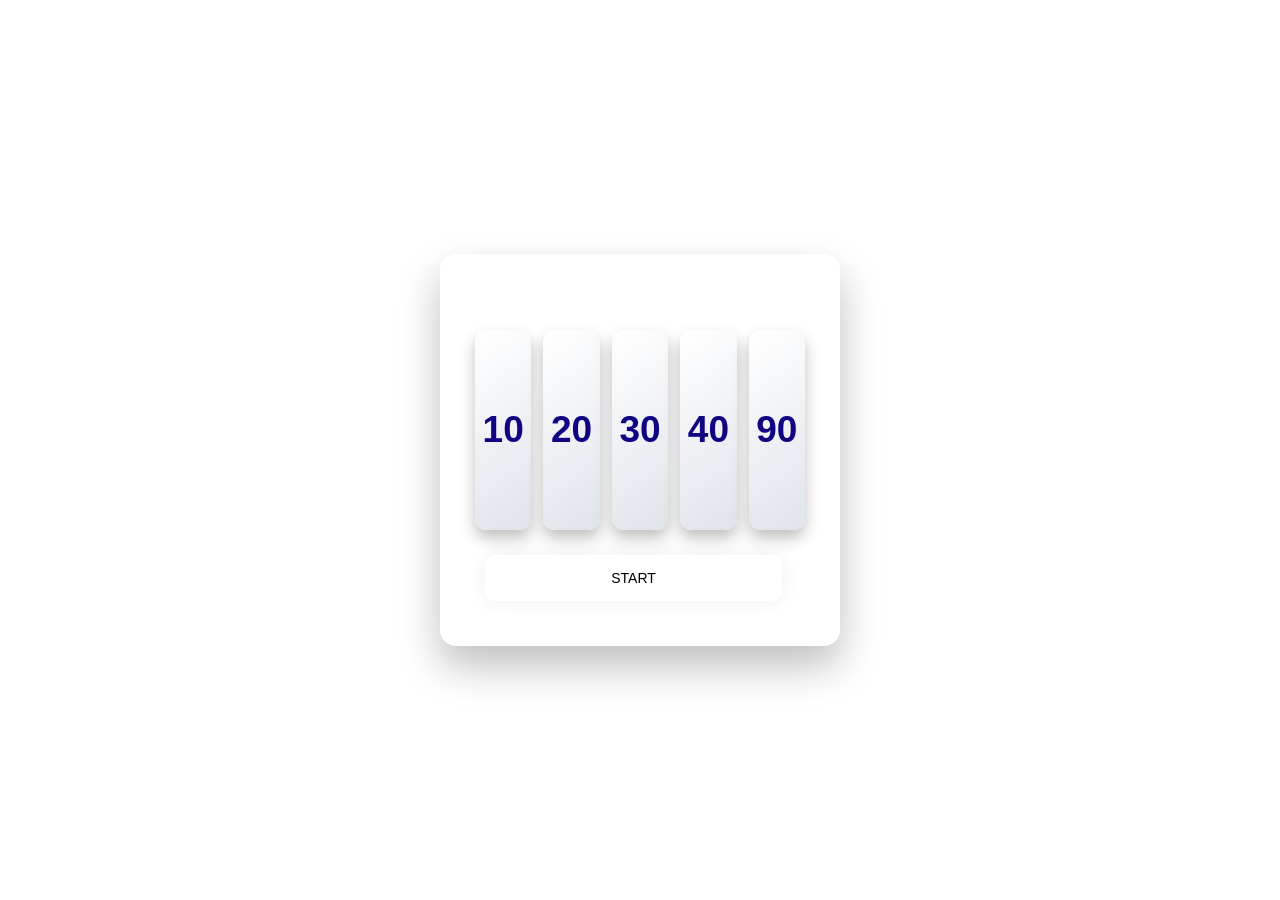
<file: index.html>
<!doctype html>
<html lang="en">
  <head>
    <link rel="stylesheet" href="./CSS/cs.css" />
   <meta property="og:image" content="https://static.wikia.nocookie.net/amp/images/2/24/RayAsianBoy.jpg/revision/latest?cb=20240916184221">
    <meta charset="UTF-8" />
    <meta name="viewport" content="width=device-width, initial-scale=1.0" />
    <title>random fk</title>
    <style>
      body{
        background-image: url(https://i.pinimg.com/originals/cf/03/02/cf03028b5cf8a4922cfbd98dab7c759d.gif);
        background-size: cover;
      }
    </style>
  </head>
  <body>
    <div class="container">   
      <h2>Random Generate Number</h2>
      <div class="box-group">
        <div class="box" id="n1">10</div>
        <div class="box" id="n2">20</div>
        <div class="box" id="n3">30</div>
        <div class="box" id="n4">40</div>
        <div class="box" id="n5">90</div>
       
      </div>
      <button id="btn" onclick="generatenumber()">Start</button>
    </div>
  </body>
  <script src="./JAVASCRIPT/java.js"></script>
</html>
</file>
<file: CSS/cs.css>
/* Reset default browser style */
* {
  margin: 0;
  padding: 0;
  box-sizing: border-box;
}

/* Background */
body {
  font-family: "Segoe UI", Tahoma, sans-serif;
  min-height: 100vh;
 
  display: flex;
  justify-content: center;
  align-items: center;
  height: 100p;
}

/* Card container */
.container {
 
  background-image: url(https://i.pinimg.com/originals/cf/03/02/cf03028b5cf8a4922cfbd98dab7c759d.gif);
        background-size: cover;
  width: 400px;
 
  padding: 35px;
  border-radius: 16px;
  text-align: center;
  box-shadow: 0 20px 40px rgba(0, 0, 0, 0.25);
  animation: fadeIn 0.8s ease;
}

/* Title */
.container h2 {
  color: #ffffff;
  margin-bottom: 10px;
  font-size: 26px;
}

/* Random number display */
#result {
  font-size: 55px;
  font-weight: bold;
  color: #ffffff;
  margin: 25px 0;
  transition: transform 0.3s ease;
}

/* Button */
button {
  width: 90%;
  padding: 14px;
  font-size: 14px;
  font-weight: 60p;
  color: #ffffff;
  background: linear-gradient(135deg, #ffffff, #ffffff);
  border: none;
  border-radius: 10px;
  cursor: pointer;
  transition: all 0.3s ease;
}

/* Button hover */
button:hover {
  transform: translateY(-3px);
  box-shadow: 0 12px 25px rgba(255, 255, 255, 0.6);
}

/* Button click */
button:active {
  transform: scale(0.96);
}

/* Animation */
@keyframes fadeIn {
  from {
    opacity: 0;
    transform: translateY(30px);
  }
  to {
    opacity: 1;
    transform: translateY(0);
  }
}
         button {background-image: linear-gradient(to right, #ffffff 0%, #ffffff  51%, #dac6ff  100%)}
         button {
            margin: 10px;
            padding: 15px 45px;
            text-align: center;
            text-transform: uppercase;
            transition: 0.5s;
            background-size: 200% auto;
            color: rgb(0, 0, 0);            
            box-shadow: 0 0 20px #eee;
            border-radius: 10px;
            display: block;
          }

          button:hover {
            background-position: right center; /* change the direction of the change here */
            color: #000000;
            text-decoration: none;
          }
         
        
       
     /* Add New CSS Mutiple box */
/* Boxes wrapper */
.box-group{
  display: grid;
  grid-template-columns: repeat(5, 1fr);
  gap: 12px;
  margin-bottom: 25px;
  
}

/* Each box */
.box {
 
  height: 200px;
  border-radius: 12px;
  background: linear-gradient(145deg, #ffffff, #dfe4ea);
  color: rgb(16, 4, 131);
  font-size: 37px;
  font-weight: 700;
  display: flex;
  align-items: center;
  justify-content: center;
  box-shadow: 0 8px 15px rgba(0,0,0,0.25);
  transition: transform 0.3s ease, box-shadow 0.3s ease;
 
}

/* Hover effect */
.box:hover {
  transform: translateY(-6px) scale(1.05);
  box-shadow: 0 12px 25px rgba(0,0,0,0.35);
}
</file>
